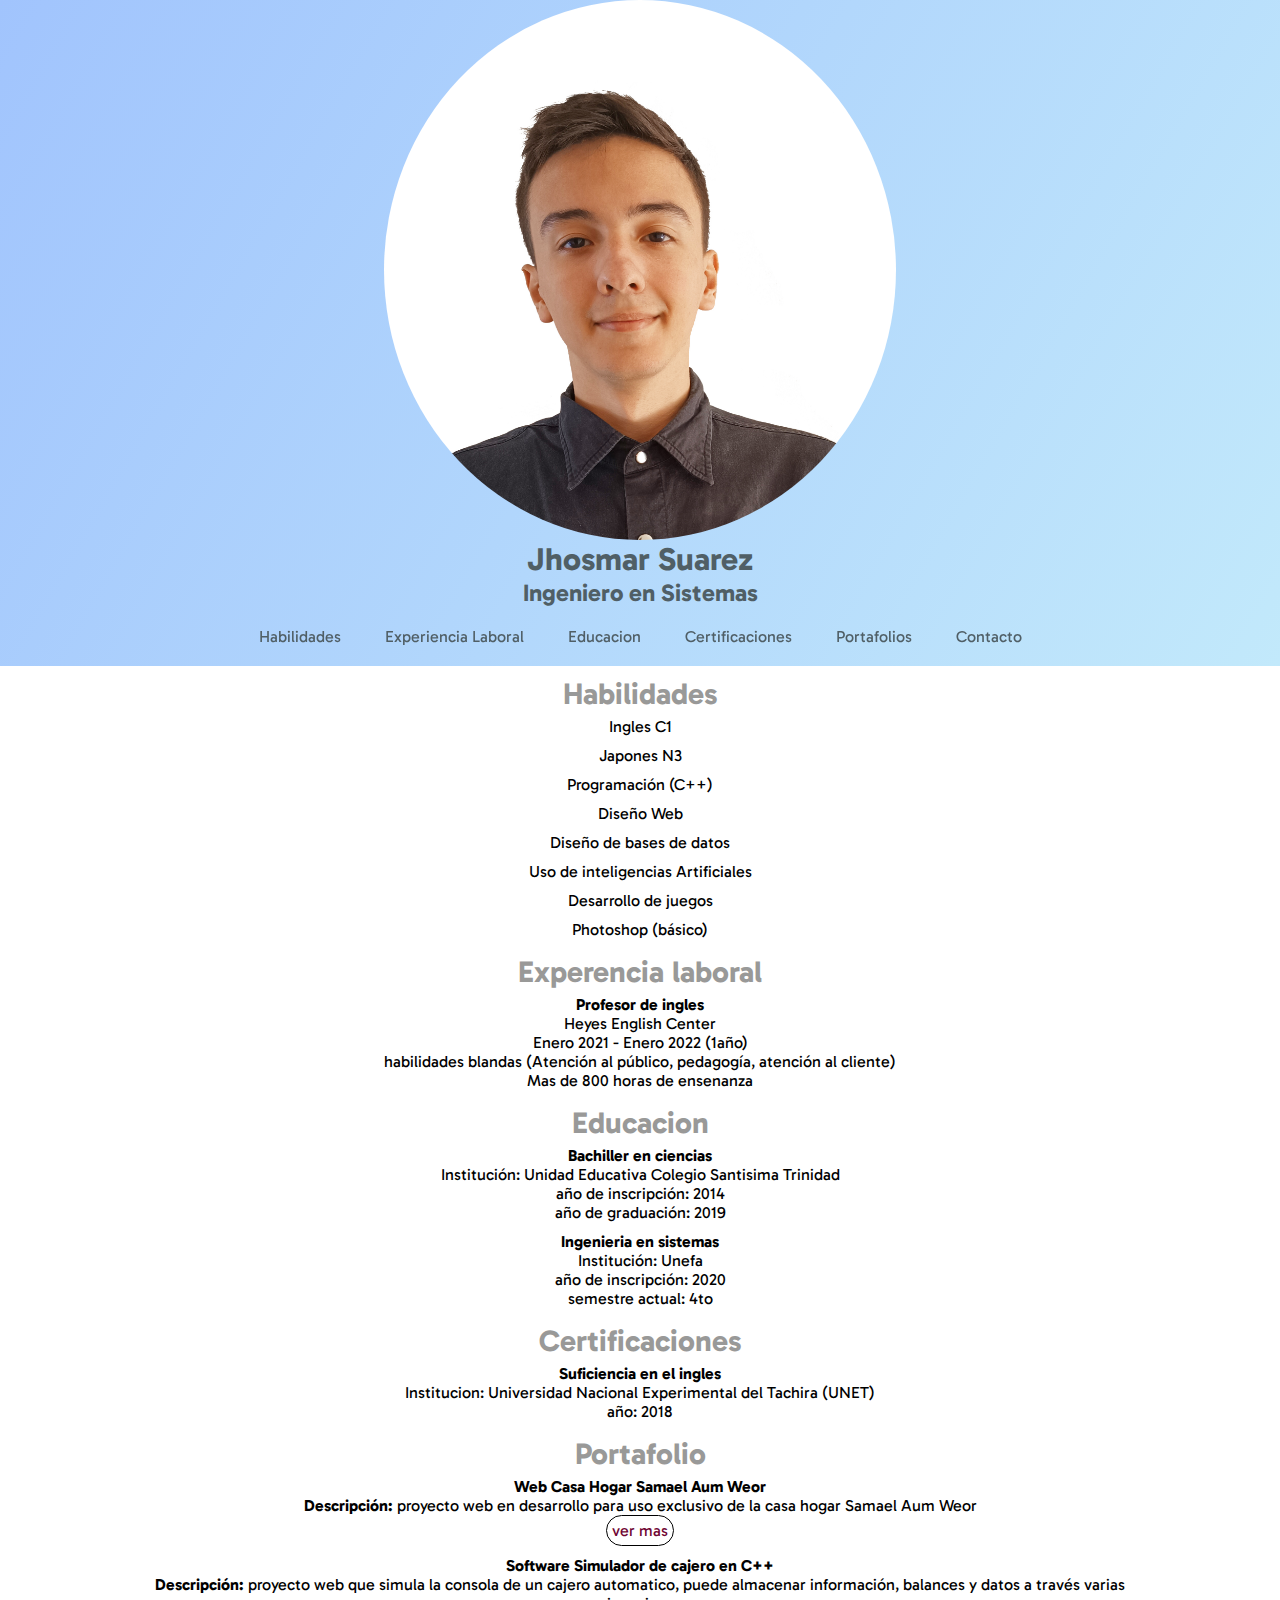
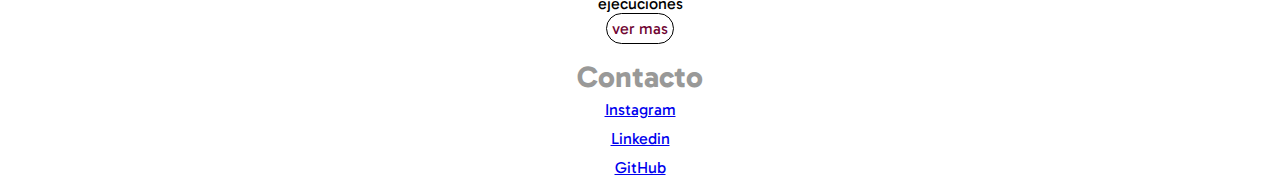
<file: index.html>
<!DOCTYPE html>
<html lang="es">
<head>
    <meta charset="UTF-8">
    <meta name="viewport" content="width=device-width, initial-scale=1.0">
    <title>Curriculum</title>
    <link rel="stylesheet" href="./css/index.css">
    <link rel="stylesheet" href="./css/index-desktop.css" media="screen and (min-width: 600px)">
    <link rel="preconnect" href="https://fonts.googleapis.com">
<link rel="preconnect" href="https://fonts.gstatic.com" crossorigin>
<link href="https://fonts.googleapis.com/css2?family=Gabarito:wght@400;700&family=Roboto+Condensed:wght@300;400;700&display=swap" rel="stylesheet">
</head>
<body>
    <header>
        <div class="contenedor_home">
            <div id="contenedor_imagen">
                <img src="./img/yo.jpg" alt="yo">
            </div>
            <h1>Jhosmar Suarez</h1>
            <h2>Ingeniero en Sistemas</h2>
        </div>
        <nav id="bar">
            <ul id="menu">
                <a href="#habilidades"><li>Habilidades</li></a>
                <a href="#experiencia"><li>Experiencia Laboral</li></a>
                <a href="#educacion"><li>Educacion</li></a>
                <a href="#certificaciones"><li>Certificaciones</li></a>
                <a href="#portafolio"><li>Portafolios</li></a>
                <a href="#contacto"><li>Contacto</li></a>
            </ul>
        </nav>
    </header>
    <main>
        <div class="contenido">
            <section id="habilidades">
                <h4 class="titulo">Habilidades</h4>
                <ul>
                    <li>Ingles C1</li>
                    <li>Japones N3</li>
                    <li>Programación (C++)</li>
                    <li>Diseño Web</li>
                    <li>Diseño de bases de datos</li>
                    <li>Uso de inteligencias Artificiales</li>
                    <li>Desarrollo de juegos</li>
                    <li>Photoshop (básico)</li>
                </ul>
            </section>
            <section id="experiencia">
                <h4 class="titulo">Experencia laboral</h4>
                <ul>
                    <li><b>Profesor de ingles</b>
                    <p>Heyes English Center <br>
                        Enero 2021 - Enero 2022 (1año)
                    </p>
                    <ul>
                        <li>habilidades blandas (Atención al público, pedagogía, atención al cliente)</li>
                        <li>Mas de 800 horas de ensenanza</li>
                    </ul>
                </li>
                </ul>
            </section>
            <section id="educacion">
                <h4 class="titulo">Educacion</h4>
                <ul>
                    <li><b>Bachiller en ciencias</b>
                        <p>Institución: Unidad Educativa Colegio Santisima Trinidad <br>
                            año de inscripción: 2014 <br>
                            año de graduación: 2019
                        </p>
                    </li>
                    <li><b>Ingenieria en sistemas</b>
                        <p>Institución: Unefa <br>
                            año de inscripción: 2020 <br>
                            semestre actual: 4to</p>
                    </li>
                </ul>
            </section>
            <section id="certificaciones">
                <h4 class="titulo">Certificaciones</h4>
                <ul>
                    <li><b>Suficiencia en el ingles</b>
                    <p>Institucion: Universidad Nacional Experimental del Tachira (UNET) <br>
                        año: 2018
                    </p></li>
                </ul>
            </section>
            <section id="portafolio">
                <h4 class="titulo">Portafolio</h4>
                <ul>
                    <li><b>Web Casa Hogar Samael Aum Weor</b>
                    <p><b>Descripción:</b> proyecto web en desarrollo para uso exclusivo de la
                    casa hogar Samael Aum Weor</p>
                    <div class="more">
                        <a href="https://forewn.github.io/">ver mas</a>
                    </div>
                </li>
                <li><b>Software Simulador de cajero en C++</b>
                    <p><b>Descripción:</b> proyecto web que simula la consola de un cajero
                    automatico, puede almacenar información, balances y datos a través varias
                ejecuciones</p>
                    <div class="more">
                        <a href="https://github.com/Forewn/Bank-ATM/blob/main/bank.cpp">ver mas</a>
                    </div>
                </li>
                </ul>
            </section>
            <section id="contacto">
                <h4 class="titulo">Contacto</h4>
                <ul>
                    <li><a href="https://www.instagram.com/forewn/">Instagram</a></li>
                    <li><a href="https://www.linkedin.com/in/jhosmar-suarez-41a7b2242/">Linkedin</a></li>
                    <li><a href="https://github.com/Forewn">GitHub</a></li>
                </ul>
            </section>
        </div>
    </main>
    <script src="./js/index.js"></script>
</body>
</html>
</file>
<file: css/index.css>
*{
    margin: 0;
    padding: 0;
    box-sizing: border-box;
    font-family: 'Gabarito', cursive;
    scroll-behavior: smooth;
}

header > h1{
    font-size: 60px;
}

header{
    background-image: linear-gradient(120deg, #a1c4fd 0%, #c2e9fb 100%);
    text-align: center;
    color: rgb(80, 95, 102);
}

#contenedor_imagen{
    display: flex;
    justify-content: center;
}

.contenedor_home{
    display:block;
    transition: 1s linear;
}

.contenedor_home_hidden{
    display: none;
}

.off{
    position: sticky;
    top: 0;
    z-index: 100;
    transition: 0.5s linear;
}

#contenedor_imagen img{
    height: 60vh;
    max-height: 200px;
    min-width: 200px;
    width: 40vw;
    border-radius: 50%;
}

#bar{
    display: flex;
    flex-wrap: nowrap;
    list-style: none;
    justify-content: space-evenly;
    position: sticky;
    top: 0;
    z-index: 100;
}

#bar li{
    display: inline-block;
    text-decoration: none;
    color: rgb(80, 95, 102);
    padding: 20px;
}

#bar li:hover{
    background-color: #7497d0;
}

.contenido{
    margin: 0 10vw;
    text-align: center;
}

.titulo{
    color: rgb(153, 153, 152);
    display: inline-block;
    font-size: 30px;
}

.contenido  ul{
    list-style: none;
}

section{
    margin: 10px 0 0 0;
}

section li{
    padding: 5px 0;
}

li > ul > li{
    padding: 0;
}

.more{
    border: solid 1px black;
    display: inline-block;
    padding: 5px;
    border-radius: 20px;
}

.more a{
    text-decoration: none;
    color: rgb(112, 5, 51);
}
</file>
<file: css/index-desktop.css>
#contenedor_imagen img{
    height: 60vh;
    max-height: none;
    width: 40vw;
}
</file>
